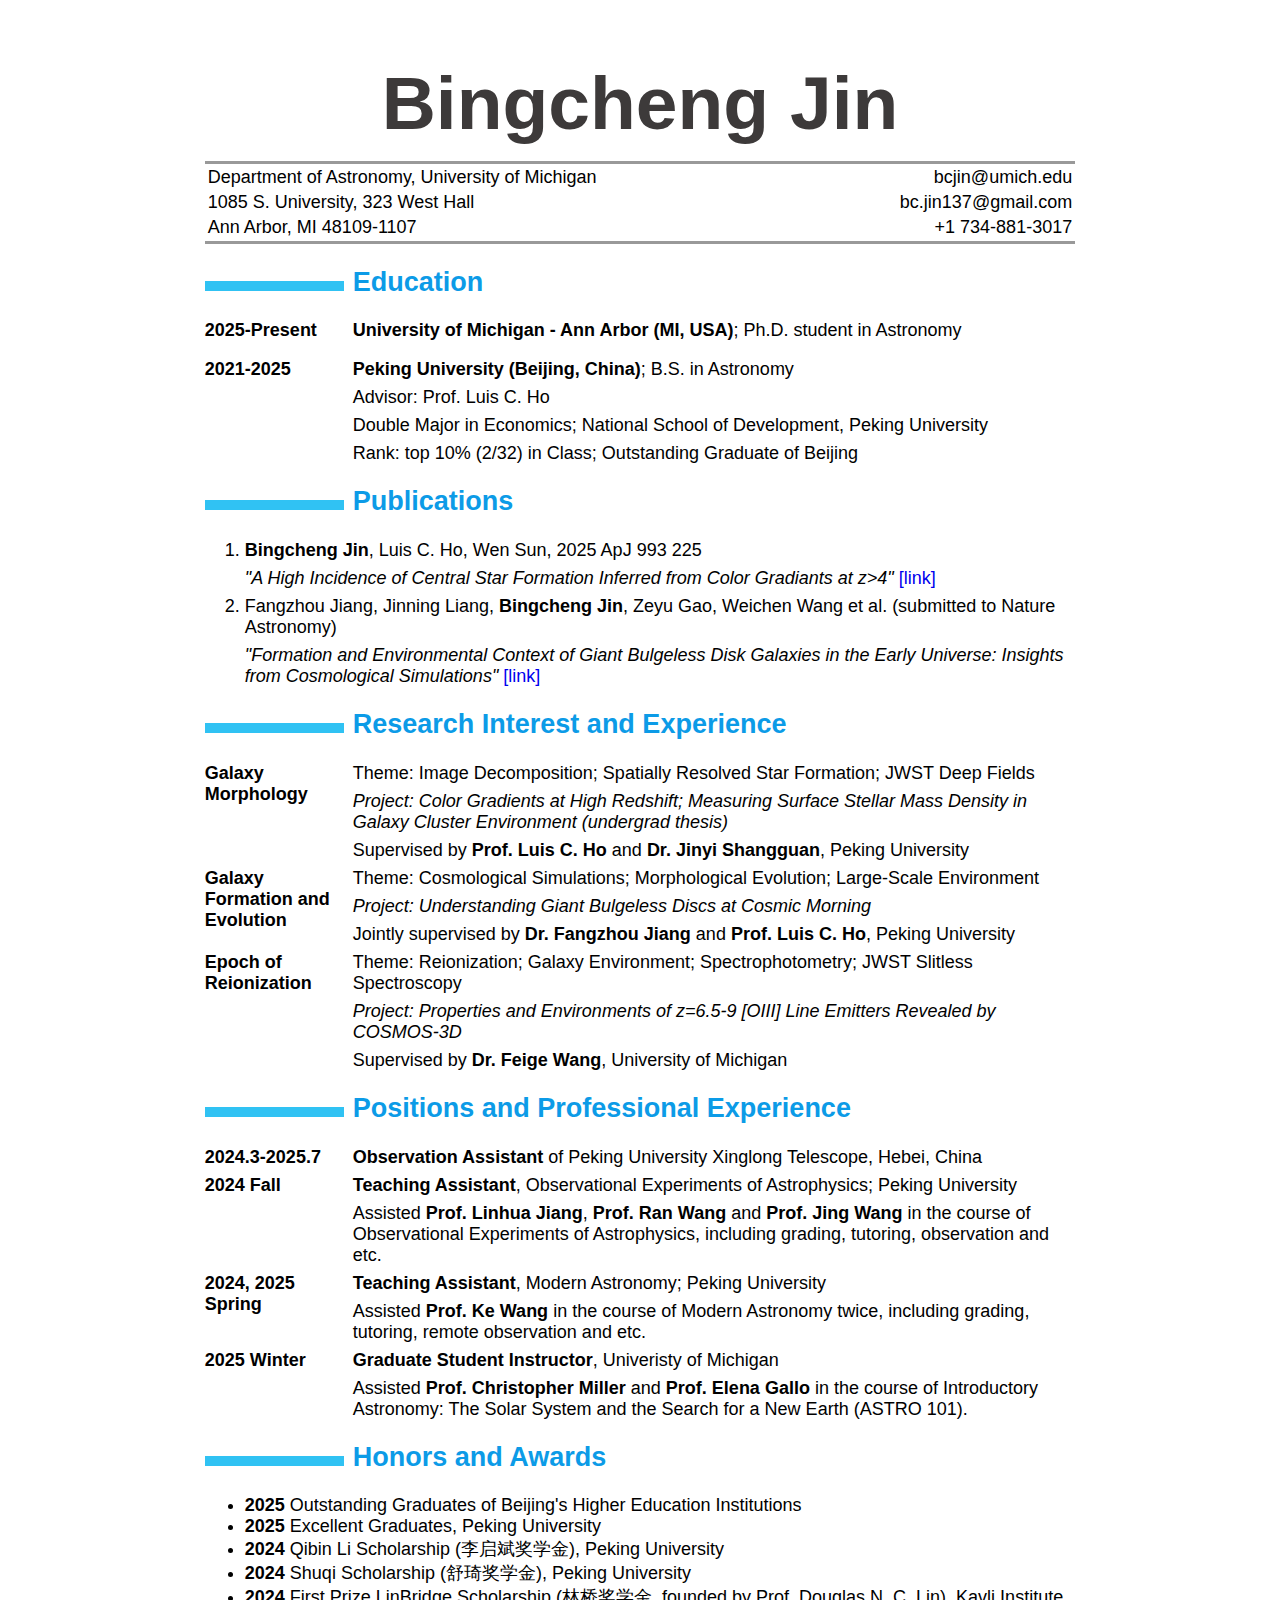
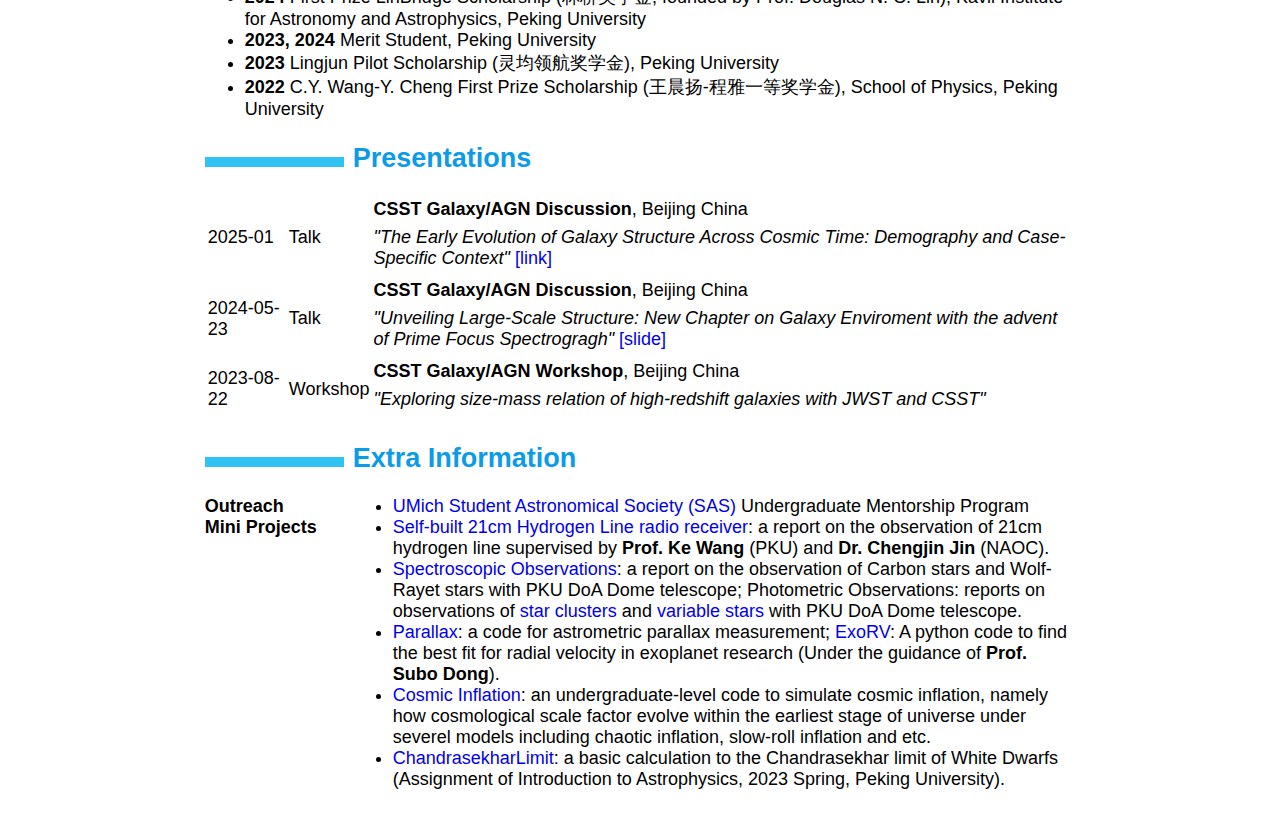
<file: cv.html>
<!DOCTYPE html PUBLIC "-//W3C//DTD XHTML 1.0 Transitional//EN" "http://www.w3.org/TR/xhtml1/DTD/xhtml1-transitional.dtd">
<html xmlns="http://www.w3.org/1999/xhtml">
<head>
  <meta http-equiv="Content-Type" content="text/html; charset=utf-8" />
  <meta http-equiv="Content-Style-Type" content="text/css" />
  <meta name="generator" content="pandoc" />
  <title>CV</title>
  <style type="text/css">code{white-space: pre;}</style>
  <style type="text/css">
  /*
   *  * Copyright 2013 Christophe-Marie Duquesne <chmd@chmd.fr>
   *   *
   *    * CSS for making a resume with pandoc. Inspired by moderncv.
   *     *
   *      * This CSS document is delivered to you under the CC BY-SA 3.0 License.
   *       * https://creativecommons.org/licenses/by-sa/3.0/deed.en_US
   *        */
  
  /* Whole document */
  body {
      font-family: "Helvetica Neue", Helvetica, Arial, sans-serif;
      font-size: 18px;
      width: 68vw;
      margin: auto;
      background: #FFFFFF;
      padding: 10px 10px 10px 10px;
  }
  
  /* Title of the resume */
  h1 {
      font-size: 75px;
      color: #3d3a3a;
      text-align:center;
      margin-bottom:15px;
  }
  
  /* Titles of categories */
  h2 {
      color: #0c9be7;
  }
  /* There is a bar just before each category */
  h2:before {
      content: "";
      display: inline-block;
      margin-right:1%;
      width: 16%;
      height: 10px;
      background-color: #30c2f3;
  }
  
  /* Definitions */
  dt {
      float: left;
      clear: left;
      width: 17%;
      font-weight: bold;
  }
  dd {
      margin-left: 17%;
  }
  p {
      margin-top:0;
      margin-bottom:7px;
  }
  
  /* Blockquotes */
  blockquote {
      text-align: center
  }
  
  /* Links */
  a {
      text-decoration: none;
  }
  
  /* Horizontal separators */
  hr {
      color: #A6A6A6;
  }
  
  table {
      width: 100%;
      border-top: solid;
      border-bottom: solid;
      border-color:#999999;
  }
  </style>
</head>

<body>

<h1 id="name">Bingcheng Jin </h1>
<table>
<tbody>
<tr class="odd">
<td align="left">Department of Astronomy, University of Michigan</td>
<td align="right">bcjin@umich.edu</td>
</tr>
<tr class="even">
<td align="left">1085 S. University, 323 West Hall
</td>
<td align="right"><span class="citation">bc.jin137@gmail.com</span></td>
</tr>
<tr class="odd">
<td align="left">Ann Arbor, MI 48109-1107</td>
<td align="right">+1 734-881-3017</td>
</tr>
</tbody>
</table>
<h2 id="education">Education</h2>
<dl>
<dt>2025-Present</dt>
<dd>
    <p><strong>University of Michigan - Ann Arbor (MI, USA)</strong>; Ph.D. student in Astronomy</p>
</dd>
</dl>

<dl>
<dt>2021-2025</dt>
<dd>
    <p><strong>Peking University (Beijing, China)</strong>; B.S. in Astronomy</p>
    <p>Advisor: Prof. Luis C. Ho</p>
    <p>Double Major in Economics; National School of Development, Peking University</p>
    <p>Rank: top 10% (2/32) in Class; Outstanding Graduate of Beijing</p>
</dd>
</dl>

<h2 id="publications">Publications</h2>
<ol>
    <li>
    <p><strong>Bingcheng Jin</strong>, Luis C. Ho, Wen Sun, 2025 ApJ 993 225</p> 
    <p><em>"A High Incidence of Central Star Formation Inferred from Color Gradiants at z>4"</em> <a href="https://iopscience.iop.org/article/10.3847/1538-4357/ae0a19">[link]</a></p>
    </li>
    <li>
    <p>Fangzhou Jiang, Jinning Liang, <strong>Bingcheng Jin</strong>, Zeyu Gao, Weichen Wang et al. (submitted to Nature Astronomy) </p> <!-- submitted to Nature Astronomy <a href="https://arxiv.org/abs/2504.01070">(arXiv)</a> -->
    <p><em>"Formation and Environmental Context of Giant Bulgeless Disk Galaxies in the Early Universe: Insights from Cosmological Simulations"</em> <a href="https://cereal137.github.io/publications/gbd/gbd.html">[link]</a></p>
    </li>
</ol>

<h2 id="interest">Research Interest and Experience</h2>
<dl>
<dt><strong>Galaxy Morphology</strong></dt>
<dd>
<p>Theme: Image Decomposition; Spatially Resolved Star Formation; JWST Deep Fields
</p>
<p>
    <em>Project: Color Gradients at High Redshift; Measuring Surface Stellar Mass Density in Galaxy Cluster Environment (undergrad thesis)</em>
</p>
<p>Supervised by <strong>Prof. Luis C. Ho</strong> and <strong>Dr. Jinyi Shangguan</strong>, Peking University</p>
</dd>

<dt><strong>Galaxy Formation and Evolution</strong></dt>
<dd>
<p> Theme: Cosmological Simulations; Morphological Evolution; Large-Scale Environment</p>
<p>
    <em>Project: Understanding Giant Bulgeless Discs at Cosmic Morning</em>
</p>
<p>Jointly supervised by <strong>Dr. Fangzhou Jiang</strong> and <strong>Prof. Luis C. Ho</strong>, Peking University</p>
</dd>

<dt><strong>Epoch of Reionization</strong></dt>
<dd>
<p> Theme: Reionization; Galaxy Environment; Spectrophotometry; JWST Slitless Spectroscopy</p>
<p><em>Project: Properties and Environments of z=6.5-9 [OIII] Line Emitters Revealed by COSMOS-3D</em></p>
<p>Supervised by <strong>Dr. Feige Wang</strong>, University of Michigan</p>
</dd>
</dl>


<h2 id="positions">Positions and Professional Experience</h2>
<dl>

<dt>2024.3-2025.7</dt>
<dd>
    <p><strong>Observation Assistant</strong> of Peking University Xinglong Telescope, Hebei, China</p>
</dd>

<dt>2024 Fall</dt>
<dd>
    <p><strong>Teaching Assistant</strong>, Observational Experiments of Astrophysics; Peking University</p>
    <p>Assisted <strong>Prof. Linhua Jiang</strong>, <strong>Prof. Ran Wang</strong> and <strong>Prof. Jing Wang</strong> in the course of Observational Experiments of Astrophysics, including grading, 
        tutoring, observation and etc.</p>
</dd>

<dt>2024, 2025 Spring</dt>
<dd>
    <p><strong>Teaching Assistant</strong>, Modern Astronomy; Peking University</p>
    <p>Assisted <strong>Prof. Ke Wang</strong> in the course of Modern Astronomy twice, including grading, 
        tutoring, remote observation and etc.</p>
</dd>

<dt>2025 Winter</dt>
<dd>
    <p><strong>Graduate Student Instructor</strong>, Univeristy of Michigan</p>
    <p>Assisted <strong>Prof. Christopher Miller</strong> and <strong> Prof. Elena Gallo</strong>
    in the course of Introductory Astronomy: The Solar System and the Search for a New Earth (ASTRO 101).</p>
</dd>

<h2 id="honors-and-awards">Honors and Awards</h2>
<ul>

<li><strong>2025</strong> Outstanding Graduates of Beijing's Higher Education Institutions</li>
<li><strong>2025</strong> Excellent Graduates, Peking University</li>
<li><strong>2024</strong> Qibin Li Scholarship (李启斌奖学金), Peking University</li>
<li><strong>2024</strong> Shuqi Scholarship (舒琦奖学金), Peking University</li>
<li><strong>2024</strong> First Prize LinBridge Scholarship (林桥奖学金, founded by Prof. Douglas N. C. Lin), Kavli Institute for Astronomy and Astrophysics, Peking University</li>
<li><strong>2023, 2024</strong> Merit Student, Peking University</li>
<li><strong>2023</strong> Lingjun Pilot Scholarship (灵均领航奖学金), Peking University</li>
<li><strong>2022</strong> C.Y. Wang-Y. Cheng First Prize Scholarship (王晨扬-程雅一等奖学金), School of Physics, Peking University</li>

</ul>

<h2 id="pre">Presentations</h2>

<table style="border-top: none;border-bottom: none;">

<tr>
    <td align="left">2025-01</td>
    <td align="left">Talk</td>
    <td align="left">
        <p><strong>CSST Galaxy/AGN Discussion</strong>, Beijing China</p>
        <p><em>"The Early Evolution of Galaxy Structure Across Cosmic Time: Demography and Case-Specific Context"</em>
            <a href="https://kiaa.pku.edu.cn/info/1259/9911.htm">[link]</a></p>
    </td>
</tr>

<tr>
    <td align="left">2024-05-23</td>
    <td align="left">Talk</td>
    <td align="left">
        <p><strong>CSST Galaxy/AGN Discussion</strong>, Beijing China</p>
        <p><em>"Unveiling Large-Scale Structure: New Chapter on Galaxy Enviroment with the advent of Prime Focus Spectrogragh"</em>
            <a href="https://cereal137.github.io/Articles/presentation/CSSTDiscussion_PFS_talk3.pdf">[slide]</a></p>
    </td>
</tr>

<tr>
<td align="left">2023-08-22</td>
<td align="left">Workshop</td>
<td align="left">
    <p><strong>CSST Galaxy/AGN Workshop</strong>, Beijing China</p>
    <p><em>"Exploring size-mass relation of high-redshift galaxies with JWST and CSST"</em></p>
</td>
</tr>

</table>


<h2 id="extra-info">Extra Information</h2>
<dt>Outreach</dt>
<dd>
    <ul>
        <li>
            <a href="https://sites.google.com/a/umich.edu/sas/home?authuser=0">UMich Student Astronomical Society (SAS)</a> Undergraduate Mentorship Program
        </li>
    </ul>
</dd>

<dt>Mini Projects</dt>
<dd>
    <ul>
        <li>
            <a href="https://cereal137.github.io/Articles/observations/DIY_HI_kiaa.pdf">Self-built 21cm Hydrogen Line radio receiver</a>:
            a report on the observation of 21cm hydrogen line supervised by <strong>Prof. Ke Wang</strong> (PKU) and <strong>Dr. Chengjin Jin</strong> (NAOC).
        </li>
        <li>
            <a href="https://cereal137.github.io/Articles/observations/spec.pdf">Spectroscopic Observations</a>:
            a report on the observation of Carbon stars and Wolf-Rayet stars with PKU DoA Dome telescope; Photometric Observations: reports on observations of 
            <a href="https://cereal137.github.io/Articles/observations/cluster.pdf">star clusters</a> and 
            <a href="https://cereal137.github.io/Articles/observations/variables.pdf">variable stars</a> 
            with PKU DoA Dome telescope. 
        </li>
        <li>
            <a href="https://github.com/Cereal137/Parallax">Parallax</a>: a code for astrometric parallax measurement; <a href="https://github.com/Cereal137/Exoplanet_RadialVelocity">ExoRV</a>: A python code to find the best fit for radial velocity in exoplanet research (Under the guidance of <strong>Prof. Subo Dong</strong>).
        </li>
        <li>
            <a href="https://github.com/Cereal137/CosmicInflation">Cosmic Inflation</a>: 
            an undergraduate-level code to simulate cosmic inflation, namely how 
            cosmological scale factor evolve within the earliest stage of universe
            under severel models including chaotic inflation, slow-roll inflation and etc.
        </li>
        <li>
            <a href="https://github.com/Cereal137/ChandrasekharLimit">ChandrasekharLimit</a>:
            a basic calculation to the Chandrasekhar limit of White Dwarfs (Assignment of
            Introduction to Astrophysics, 2023 Spring, Peking University).
        </li>

</dd>    
</dl>

</body>
</html>
</file>
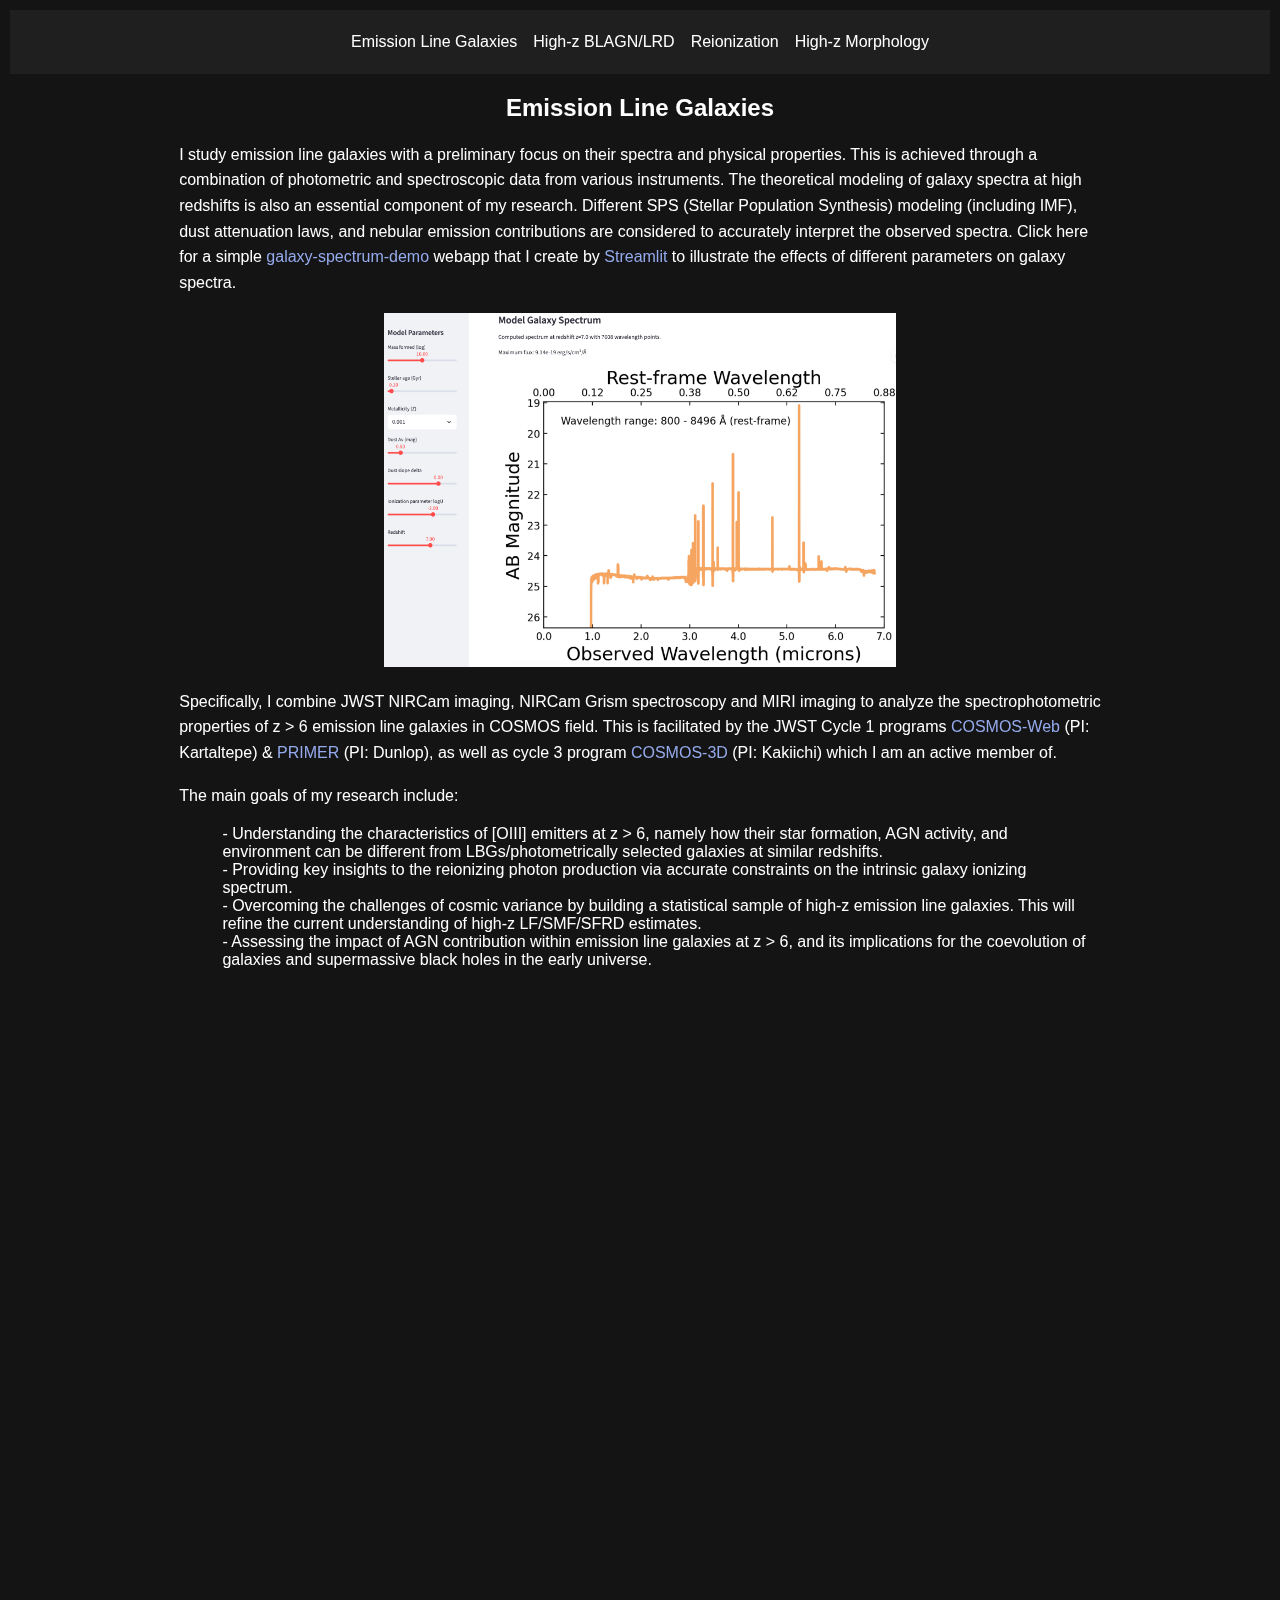
<file: research/research.html>
<!DOCTYPE html>
<html lang="en">
<head>
    <meta charset="UTF-8">
    <meta name="viewport" content="width=device-width, initial-scale=1">
    <meta name="description" content="Personal website of Bingcheng Jin, PhD student in Astronomy.">
    <meta name="keywords" content="Bingcheng Jin, Astronomy, Astrophysics, Observation, Galaxy, Cosmology, Reionization, JWST">
    <title>Research - Bingcheng Jin</title>
    <link rel="icon" type="image/png" href="https://bcj1n.github.io/image/telescope-icon-16.png">
    <link rel="stylesheet" href="https://bcj1n.github.io/scholarstyle.css">
    <script defer src="https://bcj1n.github.io/scholar.js"></script>
</head>
<body>
    <nav>
        <ul class="navlist">
            <li><a class="avail" href="#emline">Emission Line Galaxies</a></li>
            <li><a class="avail" href="#agn">High-z BLAGN/LRD</a></li>
            <li><a class="avail" href="#reionization">Reionization</a></li>
            <li><a class="avail" href="#morph">High-z Morphology</a></li>
        </ul>
    </nav>

    <section class="hidden" id="emline">
        <h2>Emission Line Galaxies</h2>
        <div style="width:72vw;">
        <p class="large">
            I study emission line galaxies with a preliminary focus on their spectra and physical properties. 
            This is achieved through a combination of photometric and spectroscopic data from various instruments.
            The theoretical modeling of galaxy spectra at high redshifts is also an essential component of my research.
            Different SPS (Stellar Population Synthesis) modeling (including IMF), dust attenuation laws, 
            and nebular emission contributions are considered to accurately interpret the observed spectra.
            Click here for a simple <a href="https://bcj1n.github.io/research/galaxy-spectrum-demo/index.html">galaxy-spectrum-demo</a> webapp
            that I create by <a href="https://streamlit.io/">Streamlit</a> to illustrate the effects of different 
            parameters on galaxy spectra.
        </p>
        <p>&nbsp;</p>
        <div style="text-align:center;">
            <a href="https://galaxy-spectrum-demo.streamlit.app">
            <img src="https://bcj1n.github.io/research/galaxy-spectrum-demo/galaxy-spectrum-demo-screenshot.png" alt="Galaxy Spectrum Demo Screenshot" style="width:40vw;">
            </a>
        </div>
        <p>&nbsp;</p>
        <p class="large">
            Specifically, I combine JWST NIRCam imaging, NIRCam Grism spectroscopy and MIRI imaging to analyze the spectrophotometric properties of 
            z &gt; 6 emission line galaxies in COSMOS field. This is facilitated by the JWST Cycle 1 programs <a href="https://www.stsci.edu/jwst/phase2-public/1727.pdf">COSMOS-Web</a> (PI: Kartaltepe) & <a href="https://primer-jwst.github.io/">PRIMER</a> (PI: Dunlop),
            as well as cycle 3 program <a href="https://www.stsci.edu/jwst/phase2-public/5893.pdf">COSMOS-3D</a> (PI: Kakiichi) which I am an active member of.
        </p>
        <p>&nbsp;</p>
        <p class="large">
            The main goals of my research include:
            <ul>
                <li>- Understanding the characteristics of [OIII] emitters at z &gt; 6, 
                    namely how their star formation, AGN activity, and environment can be different from 
                    LBGs/photometrically selected galaxies at similar redshifts.</li>
                <li>- Providing key insights to the reionizing photon production via 
                    accurate constraints on the intrinsic galaxy ionizing spectrum.</li>
                <li>- Overcoming the challenges of cosmic variance by building a statistical sample of high-z emission line galaxies.
                    This will refine the current understanding of high-z LF/SMF/SFRD estimates.</li>
                <li>- Assessing the impact of AGN contribution within emission line galaxies at z &gt; 6, 
                    and its implications for the coevolution of galaxies and supermassive black holes in the early universe.</li>
            </ul>
        </p>
        </div>
    </section>

    <section class="hidden" id="agn">
        <h2>High-z BLAGN/LRD</h2>
        <div style="width:72vw;">
        <p class="large">
            Tracing the growth of supermassive black holes (SMBHs) since early cosmic times is of great importance. 
            I am particularly interested in studying low luminosity quasars or AGNs with the unique sensitivity of JWST 
            and future telescopes (including ELT).
        </p>
        <p>&nbsp;</p>
        <p class="large">
            Broad Line AGNs (BLAGN) at high redshifts are relentlessly discovered to show red optical colors and sometimes accompanying
            with blue rest-frame UV continua. These sources are often referred to as "LRDs", cyphering enormous valuable information
            about the seeding/growth of SMBHs and coevolution with their host galaxies. I am working with Olivier Gilbert and other 
            collaborators to identify and characterize these sources in COSMOS field.
        </p>
        <p>&nbsp;</p>
        <p class="large">
            Also, I work closely with the Galfit (GalfitS, GalfitX) community at KIAA led by Prof. Luis Ho and Dr. Jinyi Shangguan, 
            which enables state-of-the-art morphological+spectral decomposition of these BLAGN/LRDs into their host galaxy and AGN. 
            Check out the Galfit community website <a href="http://43.128.238.73/">here</a>.
        </p>
        </div>
    </section>

    <section class="hidden" id="reionization">
        <h2>Reionization</h2>
        <div style="width:72vw;">
        <p class="large">
            TBD.
        </p>
        <p>&nbsp;</p>
        <p class="large">
            TBD.
        </p>
        </div>
    </section>

    <section class="hidden" id="morph">
        <h2>High-z Morphology</h2>
        <div style="width:72vw;">
        <p class="large">
            The distanct universe harbors a rich variety of galaxy morphologies, holding strong clues about the growth of galaxies
            and the structure of the universe. Connecting galaxy morphology with itself physical properties (e.g., stellar mass, SFR, metallicity)
            can shed light on the underlying physical processes driving galaxy evolution, while connecting morphology with dark matter halo
            and merger history can provide insights into the role of environment and interactions in shaping galaxies.
        </p>
        <p>&nbsp;</p>
        <p class="large">
            I look at two extremes of the high-z galaxy morphology spectrum: the morphological demographics of "normal" star-forming galaxies,
            as well as the most extreme outliers. For the former, I use statistical analysis to probe the behavior of galaxy morphology
            as a function of redshift and physical properties. For the latter, I attempt to reveal more physical interpretations of peculiarity
            with the aid of cosmological simulations.
        </div>
    </section>
</body>
</html>
</file>
